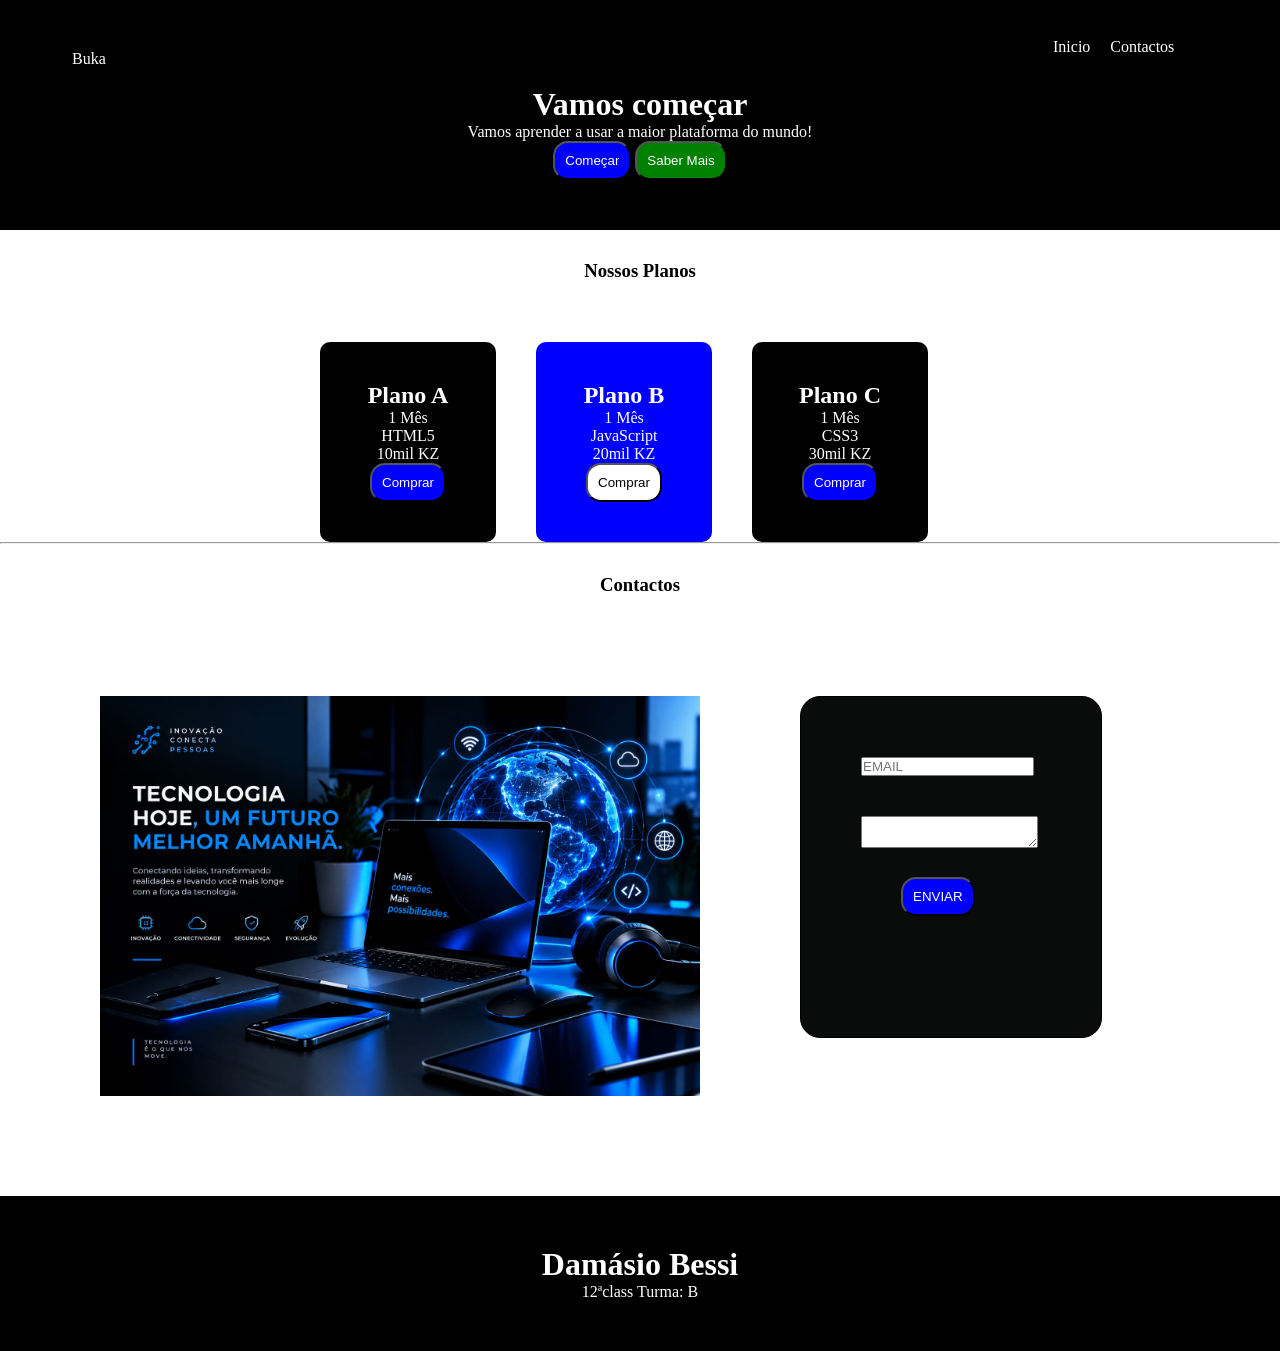
<file: Index.html>
<!DOCTYPE html>
<html lang="en">
<head>
    <meta charset="UTF-8">
    <meta name="viewport" content="width=device-width, initial-scale=1.0">
    <link rel="stylesheet" href="style.css">
    <title>Document</title>
</head>
<body>
  <header>
    <li><a href="#">Buka</a></li>
      <ul>
        <li><a href="#">Inicio</a></li>
        <li><a href="#">Contactos</a></li>
      </ul>
      <h1>Vamos começar</h1>
      <p>Vamos aprender a usar a maior plataforma do mundo!</p>
      <div class="btn">
          <button>Começar</button>
          <button id="button">Saber Mais</button>
      </header>
  </div>
   <h3>Nossos Planos</h3>
  <main>
      <div>
            <h2>Plano A</h2>
            <p>1 Mês <br> HTML5  <br>10mil KZ</p>
            <button>Comprar</button>
        </div>
        <div class="div">
            <h2>Plano B</h2>
            <p>1 Mês <br> JavaScript <br>20mil KZ</p>
            <button class="button">Comprar</button>
        </div>
        <div>
            <h2>Plano C</h2>
            <p>1 Mês <br> CSS3  <br>30mil KZ</p>
            <button>Comprar</button>
        </div>
    
  </main>
  <hr>
  <h3>Contactos</h3>
  <div class="p">
      
      <img src="dam.jpeg" alt="">
      <form>
        <input type="EMAIL" placeholder="EMAIL"><br>
        <textarea name="MENSAGEM"></textarea><br>
        <button>ENVIAR</button>
      </form>
  </div>
  <footer>
    <h1>Damásio Bessi</h1>
    <p>12ªclass Turma: B</p>
  </footer>
</body>
</html>
</file>
<file: style.css>
*{
    margin: 0;
    padding: 0;
    text-decoration: none;
}

header{
    background-color: black;
    padding: 50px;

}

h1{color: white;
text-align: center;}

header p{color: white;
text-align: center;}

ul{
    display: flex;
    position: relative;
top: -30px;
margin-left: 85%;
gap: 20px;}

.btn{
    justify-items: center;
    align-items: center;
    text-align: center;
}

#button{background-color:green;
    color: white;
padding: 10px 10px;
border-radius: 15px;}

    button{background-color: blue;
    color: white;
padding: 10px 10px;
border-radius: 15px;}

main p{color: white;}
h2{color: white;}
main div{
    background-color: black;
    border-radius: 10px;
    padding: 40px;
    width: 10%;
    margin-top: 60px;
}

main{
    display: flex;
    gap: 40px;
    justify-items: center;
    align-items: center;
    text-align: center;
    margin-left: 25%;
}

div .button{
    background-color: white;
    color: black;
}

a{
    color: white;
}

main .div{
    background-color: blue;
}

h3{
    text-align: center;
    margin-top: 30px;
}

img{
 padding: 100px 100px; 
 width: 600px; 
}
.p{
    display: flex;
}
form{
    border: 1px solid black;
    width: 300px;
    height: 340px;
    margin-top: 100px;
    border-radius: 20px;
    background-color: rgb(10, 12, 12);
}

input{
    margin-left: 60px;
    margin-top: 60px;
    margin-bottom: 40px;
}

textarea{
    margin-left: 60px;
    margin-bottom: 25px;
}

form button{
    margin-left: 100px;

}
footer{
    background-color: black;
    padding: 50px 100px;
}

footer h1{
    color: white;
}
footer p{
    text-align: center;
    color: white;
}
</file>
